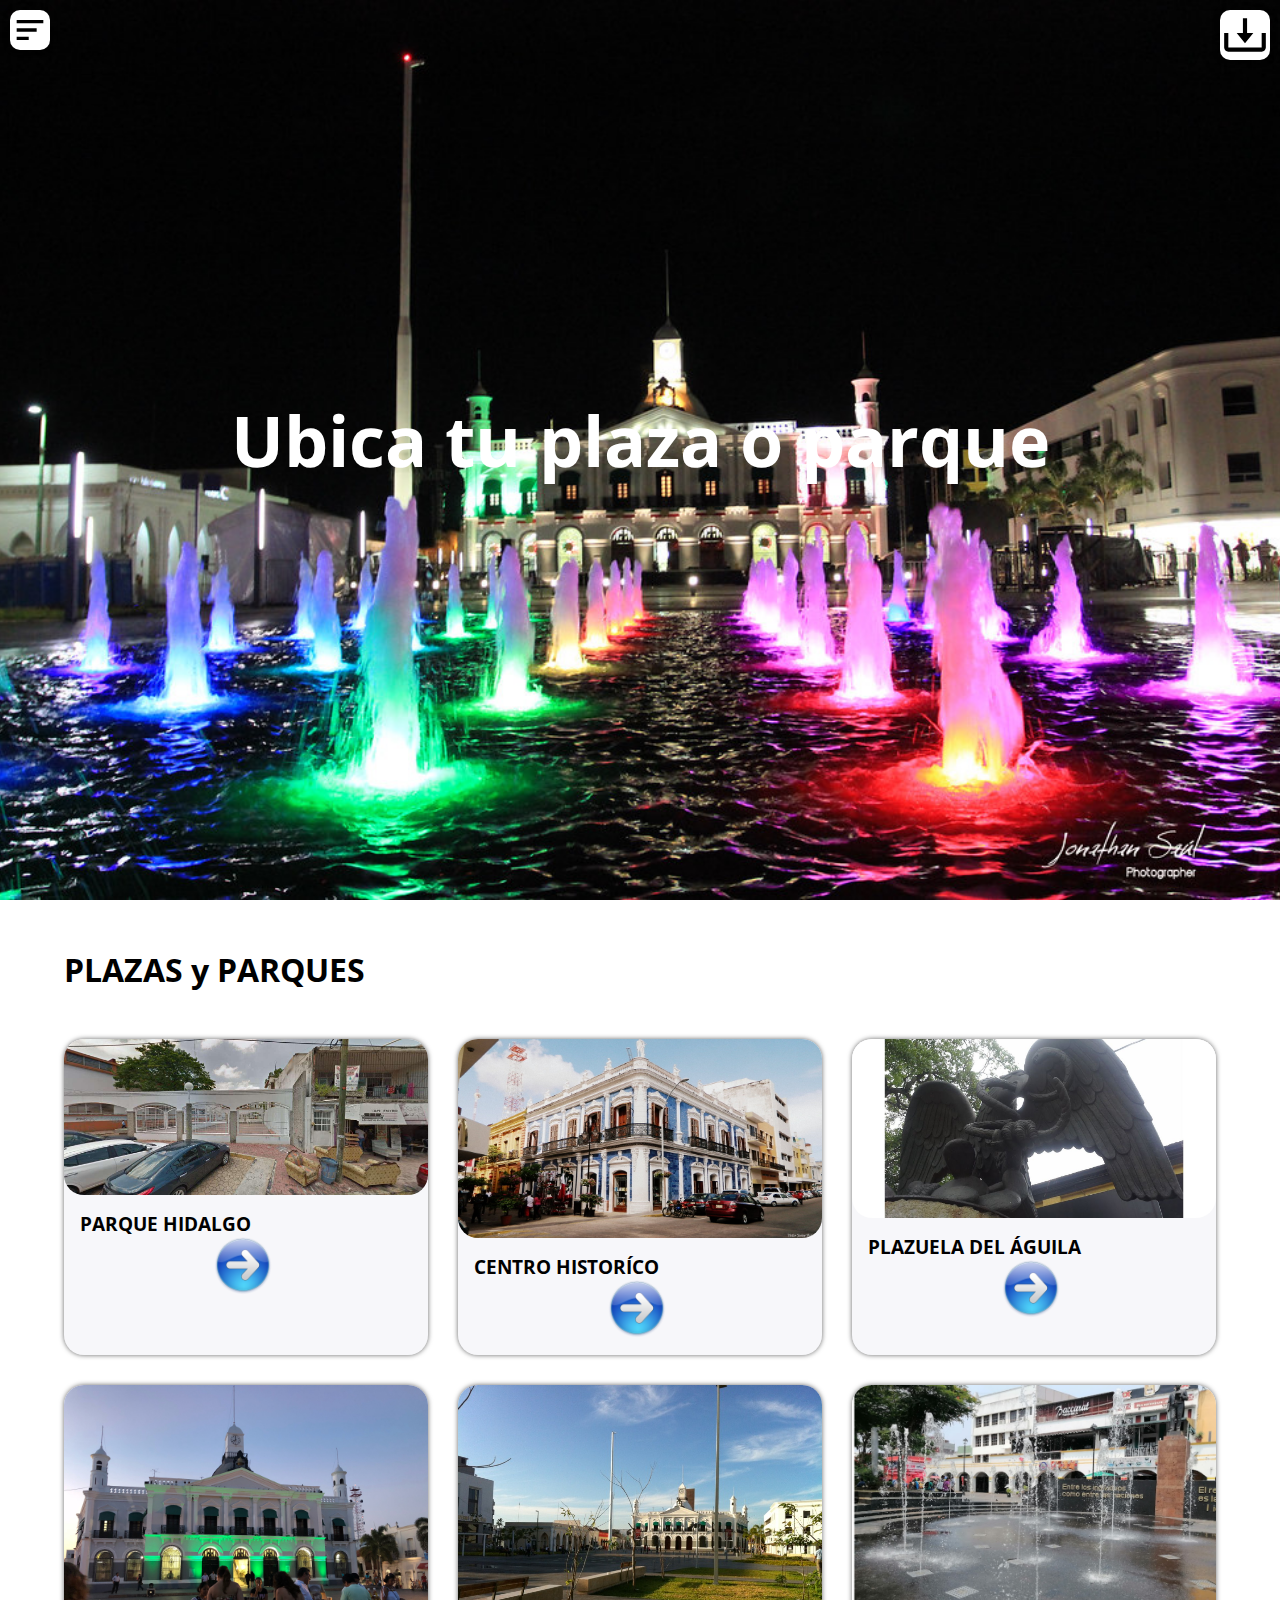
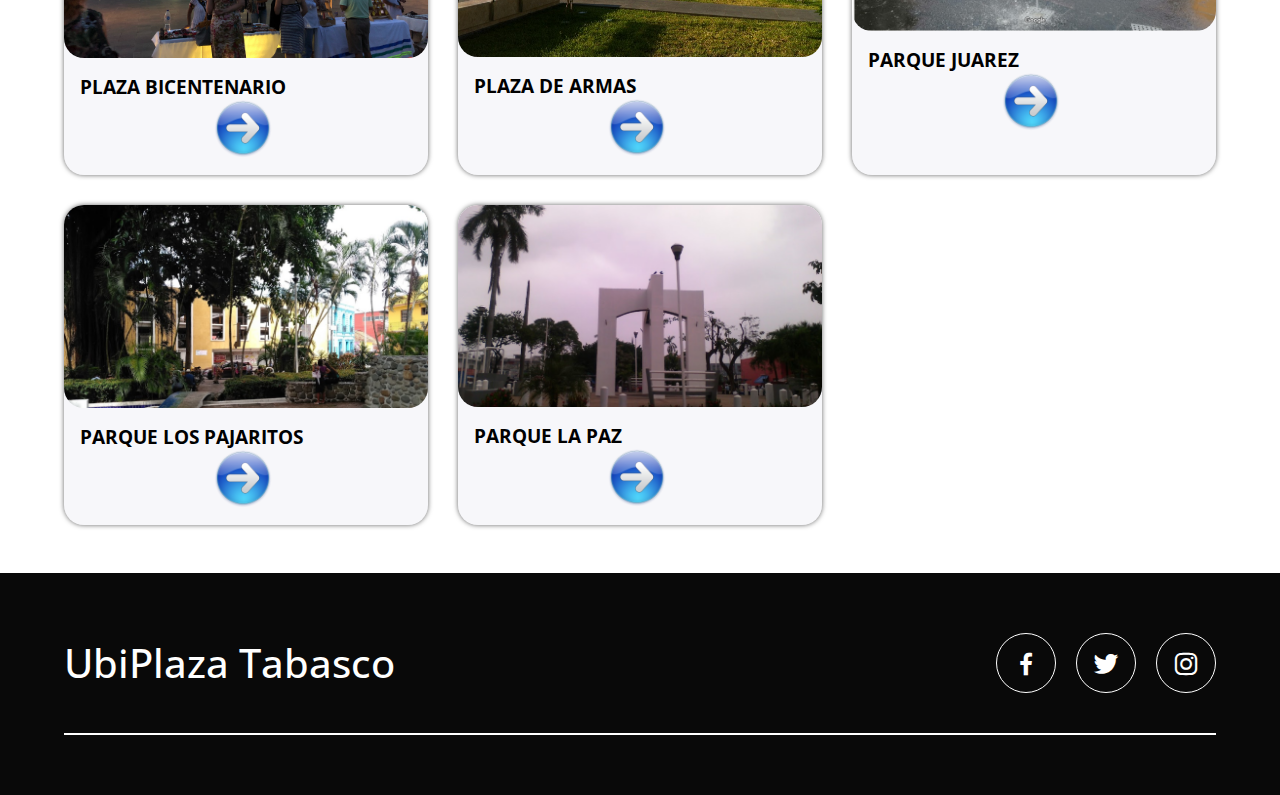
<file: index.html>
<!DOCTYPE html>
<html lang="es">
<head>
    <meta charset="UTF-8">
    <meta name="viewport" content="width=device-width, initial-scale=1.0">
    <title>UbiPlazas</title>
    <link rel="stylesheet" href="estilos.css">
    <link href="https://fonts.googleapis.com/css2?family=Open+Sans:wght@300;400;700&display=swap" rel="stylesheet">
    <link href='https://unpkg.com/boxicons@2.0.5/css/boxicons.min.css' rel='stylesheet'>
</head>
<body>
    
    <header class="header" id="inicio">
        <img class="hamburguer" src="img/menu.svg" alt="">
        <nav class="menu-navegacion">
               <div class="hed"><a href="https://drive.google.com/file/d/1yYpiJqTsYEkL1FuL1rMmlIQM88CwbwM_/view?usp=sharing" class="texto">Ayuda</a></div> 
               <div class="hed"><a href="acercade.html" class="texto">Acerca de</a></div>
               <div class="hed"><a href="#footer" class ="texto">Contactenos</a></div>        
        </nav>
        <div class="contenedor head">
            <h1 class="titulo">Ubica tu plaza o parque </h1>
            
        </div>
        
    </header>
    <main>
          <div class="info"><h1>PLAZAS y PARQUES</h1></div>
    <div class="info">
      
        <div class="item">
          <img src="plaza/imagenes/ph2.jpg" class="items-img">
        <div class="items-text">
            <h3>PARQUE HIDALGO</h3>
        <div class="imagen">
            <center><a href="plaza/phidalgo.html"><img src="img/R.png" width="100%" height="100%" ></a></center>
        </div>
        </div> 
    </div>
    <div class="item">
        <img src="plaza/imagenes/cth1.jpg" class="items-img">
        <div class="items-text">
            <h3>CENTRO HISTORÍCO</h3>
            <div class="imagen">
                <center><a href="plaza/centroH.html"><img src="img/R.png" width="100%" height="100%" ></a></center>
            </div>
        </div>
    </div>
    <div class="item">
        <img src="plaza/imagenes/pla1.jpg" class="items-img">
        <div class="items-text">
            <h3>PLAZUELA DEL ÁGUILA</h3>
            <div class="imagen">
                <center><a href="plaza/plazuelaAguila.html"><img src="img/R.png" width="100%" height="100%" ></a></center>
            </div>
        </div>
    </div>
    <div class="item">
        <img src="plaza/imagenes/Bicentenario.jpg" class="items-img">
        <div class="items-text">
            <h3>PLAZA BICENTENARIO</h3>
            <div class="imagen">
                <center><a href="plaza/PlazaBic.html"><img src="img/R.png" width="100%" height="100%" ></a></center>
            </div>
        </div>
    </div>
    <div class="item">
        <img src="plaza/imagenes/Armas.jpg" class="items-img">
        <div class="items-text">
            <h3>PLAZA DE ARMAS</h3>
            <div class="imagen">
                <center><a href="plaza/PlazaArmas.html"><img src="img/R.png" width="100%" height="100%" ></a></center>
            </div>
        </div>
    </div>

    <div class="item">
        <img src="plaza/imagenes/pqj.png" class="items-img">
        <div class="items-text">
            <h3>PARQUE JUAREZ</h3>
            <div class="imagen">
                <center><a href="plaza/pqjuarez.html"><img src="img/R.png" width="100%" height="100%" ></a></center>
            </div>
        </div>
    </div>
    <div class="item">
        <img src="plaza/imagenes/plp.png" class="items-img">
        <div class="items-text">
            <h3>PARQUE LOS PAJARITOS</h3>
            <div class="imagen">
                <center><a href="plaza/ParqueLosPajaritos.html"><img src="img/R.png" width="100%" height="100%" ></a></center>
            </div>
        </div>
    </div>

    <div class="item">
        <img src="plaza/imagenes/plpa.png" class="items-img">
        <div class="items-text">
            <h3>PARQUE LA PAZ</h3>
            <div class="imagen">
                <center><a href="plaza/parqueLaPaz.html"><img src="img/R.png" width="100%" height="100%" ></a></center>
            </div>
        </div>
    </div>

</div>
<a href = "https://drive.google.com/file/d/13gSephkIKzWBErmaP2xURxJNp1x2Nh_I/view?usp=sharing"><img class = "hamburguer3" src ="Descargar.svg" alt=""></a>
    <footer id="footer">
        <div class="contenedor footer-content">
                <div class="contact-us">
                    <h2 class="brand">UbiPlaza Tabasco</h2>
                    <p></p>
                </div>
                <div class="social-media">
                    <a href="https://www.facebook.com/profile.php?id=100076602198550&sk=map" class="social-media-icon">
                        <i class='bx bxl-facebook'></i>
                    </a>
                    <a href="https://twitter.com/apl_tech" class="social-media-icon">
                        <i class='bx bxl-twitter' ></i>
                    </a>
                    <a href="https://www.instagram.com/apl_tech_x/" class="social-media-icon">
                        <i class='bx bxl-instagram' ></i>
                    </a>
                </div>
        </div>
        <div class="line"></div>
    </footer>
    <script src="js/menu.js"></script>
    <script src="js/lightbox.js"></script>
</body>
</html>
</file>
<file: estilos.css>
*{
    margin: 0;
    padding: 0;
    box-sizing: border-box;
}

:root{
    scroll-behavior: smooth;
}

.hamburguer3{
	position: fixed;
    top: 10px;
    right: 10px;
    background: #fff;
    width: 50px;
    height: 50px;
    cursor: pointer;
    border-radius: 10px;
    box-shadow: 0 0 6px rgba(0, 0, 0, .5);
}

body{
    font-family: 'Open Sans', sans-serif;
}
.info{
    width: 90%;
    max-width: 900;
    margin-left: auto;
    margin-right: auto;
    margin-top: 3em;
    margin-bottom: 3em;

    display: grid;
    grid-template-columns: repeat(3,1fr);
    grid-gap: 30px;
}
.item{
    background-color: rgb(233, 231, 240, 0.342);
    border-radius: 20px;
    box-shadow: 0 0 5px 0 rgba(0, 0, 0, 0.6);
    transition: all 300ms;
}

.item:hover{
  transform: scale(1.05);
}
.items-text{
    padding: 1em;
}
.items-img{
    max-width: 100%;
    display: block;
    border-radius: 20px;
}
.imagen{
    
    margin-left: 40%;
   border-radius: 100px;
    width: 60px;
    height: 60px;
   
}
.imagen:hover{
    transform: scale(1.05);  
}
.contenedor{
    width: 90%;
    max-width: 1200px;
    overflow: hidden;
    margin: auto;
    padding: 60px 0;
}

.header{
    height: 100vh;
    background-image: linear-gradient(to top, rgba(241, 213, 233, 0) 0%, rgba(119, 142, 182, 0) 100%), url(img/fondo.jpg);
    background-repeat: no-repeat;
    background-position: center;
    background-size: cover;
    background-attachment: fixed;
    
}

.head{
    padding: 0;
    height: 100%;
    display: flex;
    flex-direction: column;
    justify-content: center;
    text-align: center;
    color: rgb(255, 255, 255);
}


.hamburguer{
    position: fixed;
    top: 10px;
    left: 10px;
    background: #fff;
    width: 40px;
    height: 40px;
    cursor: pointer;
    border-radius: 10px;
    box-shadow: 0 0 6px rgba(0, 0, 0, .5);
}

.hamburguer2{
    position: fixed;
    top: 10px;
    right: 10px;
    background: #fff;
    width: 40px;
    height: 40px;
    cursor: pointer;
    border-radius: 10px;
    box-shadow: 0 0 6px rgba(0, 0, 0, .5);
}

.menu-navegacion{
    position: fixed;
    top: 0;
    width: 20vw;
    height: 100%;
    background-image: linear-gradient(to top, #8cb2d1 0%, #fbc2eb 100%);
    background-image: linear-gradient(135deg, #667eea 0%, #4b95a2 100%);
    display: flex;
    flex-direction: column;
    justify-content: space-evenly;
    align-items: center;
    left: 0;
    transform: translateX(-110%);
    transition:transform 0.3s ease-in-out;
    box-shadow: 0 0 6px rgba(0, 0, 0, .5);
}
.hed{
   cursor: pointer;
   width: 100%;
   height: 120px;
  border-radius: 20px;
}
.hed:hover{
   background: rgb(255, 255, 255, .1);
   
}

.texto{
  margin-left: 30%;
  
}

.spread{
    transform: translateX(0);
}

.menu-navegacion a{
    color: #fff;
    font-size: 18px;
    text-decoration: none;
   
}



.titulo{
    font-size: 70px;
    margin-bottom: 20px;
}

.copy{
    font-weight: 300;
    font-size: 25px;
}

footer{
    background: #000000f6;
    padding-bottom: 0.1px;
}

.footer-content{
    display: flex;
    justify-content: space-between;
    align-items: center;
    flex-wrap: wrap;
    padding-top: 60px;
    padding-bottom: 40px;
}

.brand{
    font-weight: 500;
    font-size: 40px;
    color:#fff;
}

.brand+p{
    font-weight: 500;
}

.social-media{
    width: 50%;
    display: flex;
    justify-content: flex-end;
}

.social-media-icon{
    display: inline-block;
    margin-left: 20px;
    width: 60px;
    height: 60px;
    border: 1px solid #fff;
    border-radius: 50%;
    text-align: center;
    color: #fff;
}

.social-media-icon i{
    font-size: 30px;
    line-height: 60px;
}

.line{
    width: 90%;
    max-width: 1200px;
    margin: auto;
    height: 2px;
    background: #fff;
    margin-bottom: 60px;
}

.social-media-icon:hover{
    background: #fff;
    color:#764ba2;
}

@media screen and (max-width: 800px){
    .menu-navegacion{
        width: 20vw;
    }

    .titulo{
        font-size: 40px;
    }
    
    .footer-content{
        justify-content: center;
    }

    .social-media{
        width: 80%;
        justify-content: space-evenly;
    }

    .social-media-icon{
        margin-left: 0;
    }

    .contact-us{
        text-align: center;
        width: 80%;
        margin-bottom: 40px;
    }
    
}


@media screen and (max-width: 500px){
    .menu-navegacion{
        width: 20vw;
    }

    .hamburguer{
        top: 20px;
        right: 20px;
    }

    .titulo{
        font-size: 30px;
    }

    .subtitulo{
        font-size: 30px;
    }
    .social-media{
        width: 100%;
        justify-content: space-evenly;
    }

    .social-media-icon{
        margin-left: 0;
    }

    .contact-us{
        text-align: center;
        width: 95%;
        margin-bottom: 40px;
    }
    
}

@media screen and (max-width: 500px){

    .info{
        grid-template-columns: repeat(3,ifr);
    }
  }
  
  @media screen and (max-width: 800px){
  
      .info{
          grid-template-columns: repeat(3,ifr);
      }
    }
</file>
